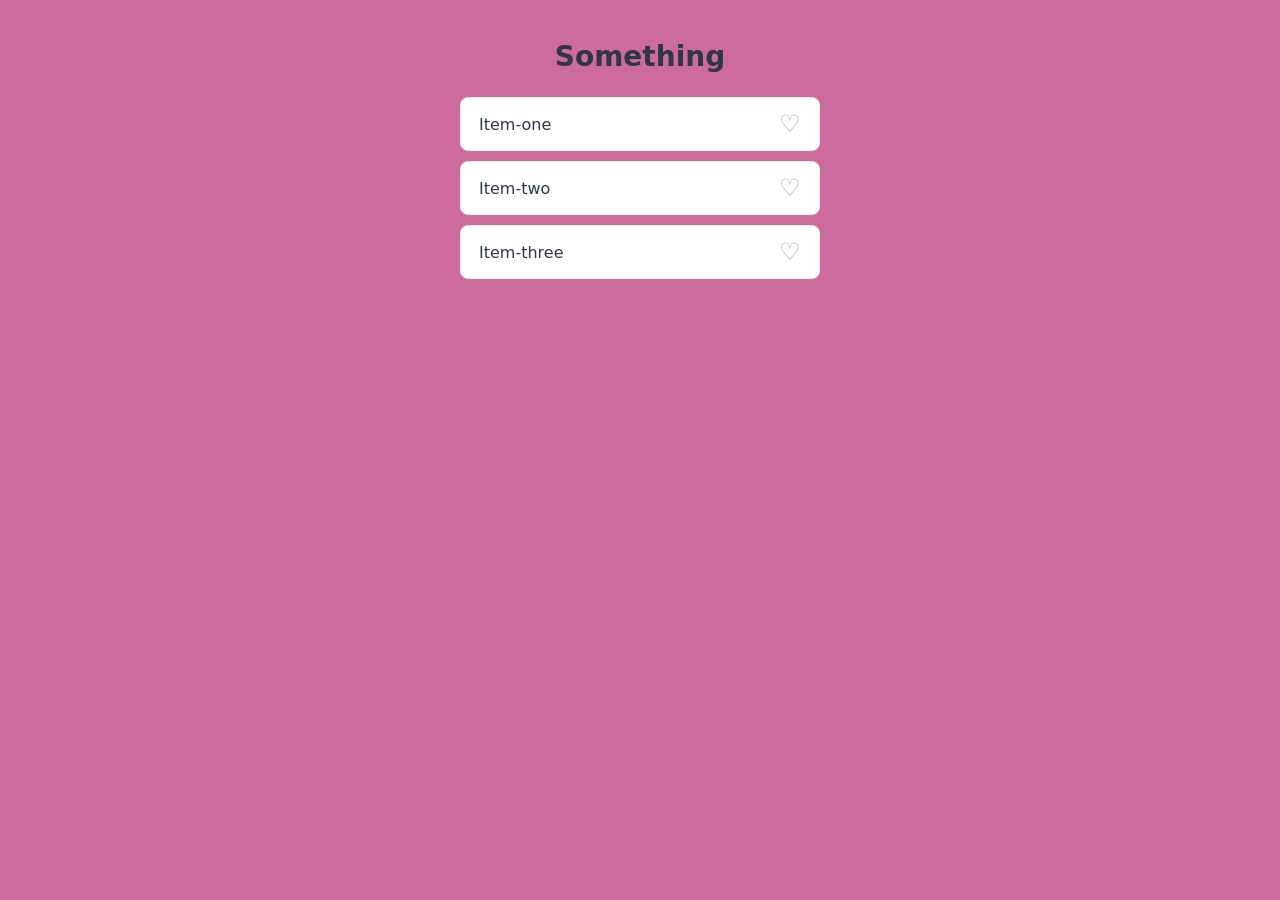
<file: DOM-folder/index.html>
<!DOCTYPE html>
<html lang="en">
  <head>
    <meta charset="utf-8" />
    <title>Favorite Icon Toggler</title>
    <link rel="stylesheet" href="styles.css" />
  </head>

  <body>
    <h1>Something</h1>
    <ul class="item-list">
      <li>
        Item-one
        <button class="favorite-icon">&#9825;</button>
      </li>
      <li>
        Item-two
        <button class="favorite-icon">&#9825;</button> 
      </li>
      <li>
        Item-three
        <button class="favorite-icon">&#9825</button>
      </li>
    </ul>
  <script src="script.js"></script>
  </body>
</html>
</file>
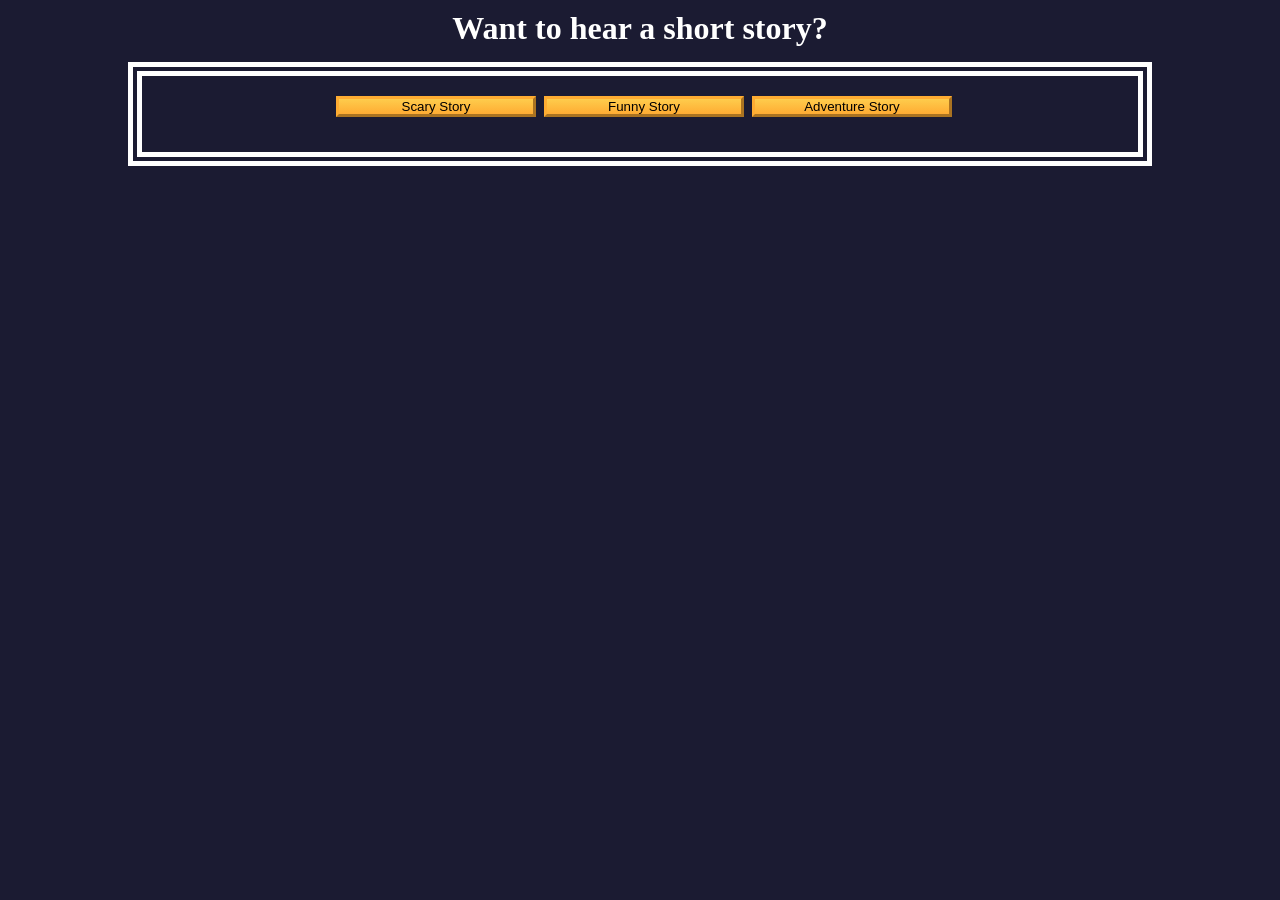
<file: DOM-folder/01-storytelling-app/index.html>
<!DOCTYPE html>
<html lang="en">
  <head>
    <meta charset="UTF-8" />
    <meta name="viewport" content="width=device-width, initial-scale=1.0" />
    <title>Storytelling App</title>
    <link rel="stylesheet" href="./style.css" />
  </head>

  <body>
    <h1>Want to hear a short story?</h1>

    <main class="story-container">
      <div class="btn-container">
        <button class="btn" id="scary-btn">Scary Story</button>
        <button class="btn" id="funny-btn">Funny Story</button>
        <button class="btn" id="adventure-btn">Adventure Story</button>
      </div>
      <p id="result"></p>
    </main>
    <script src="./script.js"></script>
  </body>
</html>
</file>
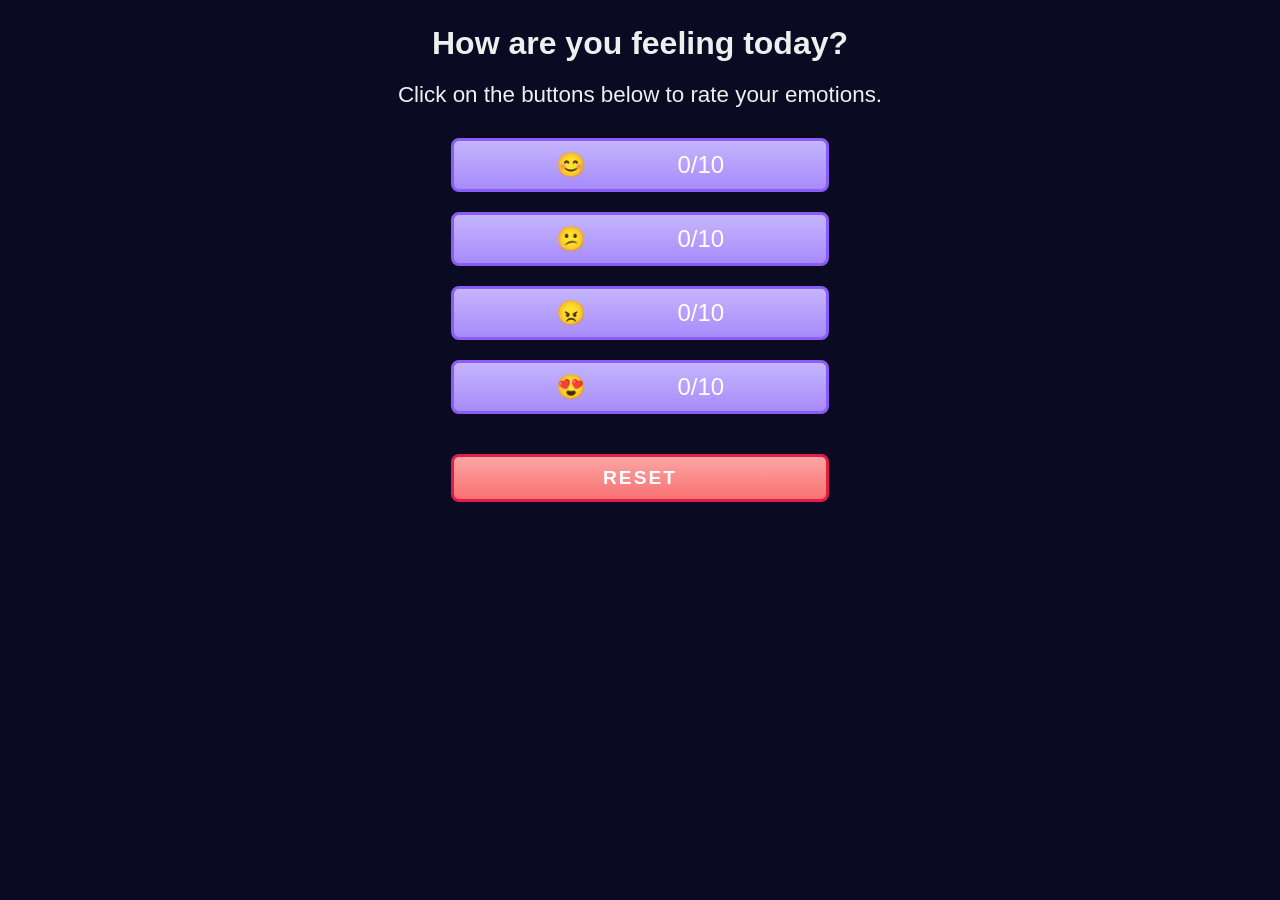
<file: DOM-folder/02-emotion-scale-app/index.html>
<!DOCTYPE html>
<html lang="en">

<head>
  <meta charset="UTF-8" />
  <meta name="viewport" content="width=device-width, initial-scale=1.0" />
  <title>Emoji Reactor</title>
  <link rel="stylesheet" href="./styles.css" />
</head>
<body>
  <main>
    <h1 class="title">How are you feeling today?</h1>
    <p class="description">
      Click on the buttons below to rate your emotions.
    </p>
    <div class="btn-container">
      <button id="happy-btn" class="emoji-btn" aria-label="Happy face emoji">
        <span role="img" aria-hidden="true">😊</span>
        <span class="count">0/10</span>
      </button>
      <button
        id="confused-btn"
        class="emoji-btn"
        aria-label="Confused face emoji"
      >
        <span role="img" aria-hidden="true">😕</span>
        <span class="count">0/10</span>
      </button>
      <button id="sad-btn" class="emoji-btn" aria-label="Angry face emoji">
        <span role="img" aria-hidden="true">😠</span>
        <span class="count">0/10</span>
      </button>
      <button
        id="loving-btn"
        class="emoji-btn"
        aria-label="Loving face emoji"
      >
        <span role="img" aria-hidden="true">😍</span>
        <span class="count">0/10</span>
      </button>
    </div>
    <button id="reset-btn">RESET</button>
  </main>
  <script src="./script.js"></script>
</body>
</html>
</file>
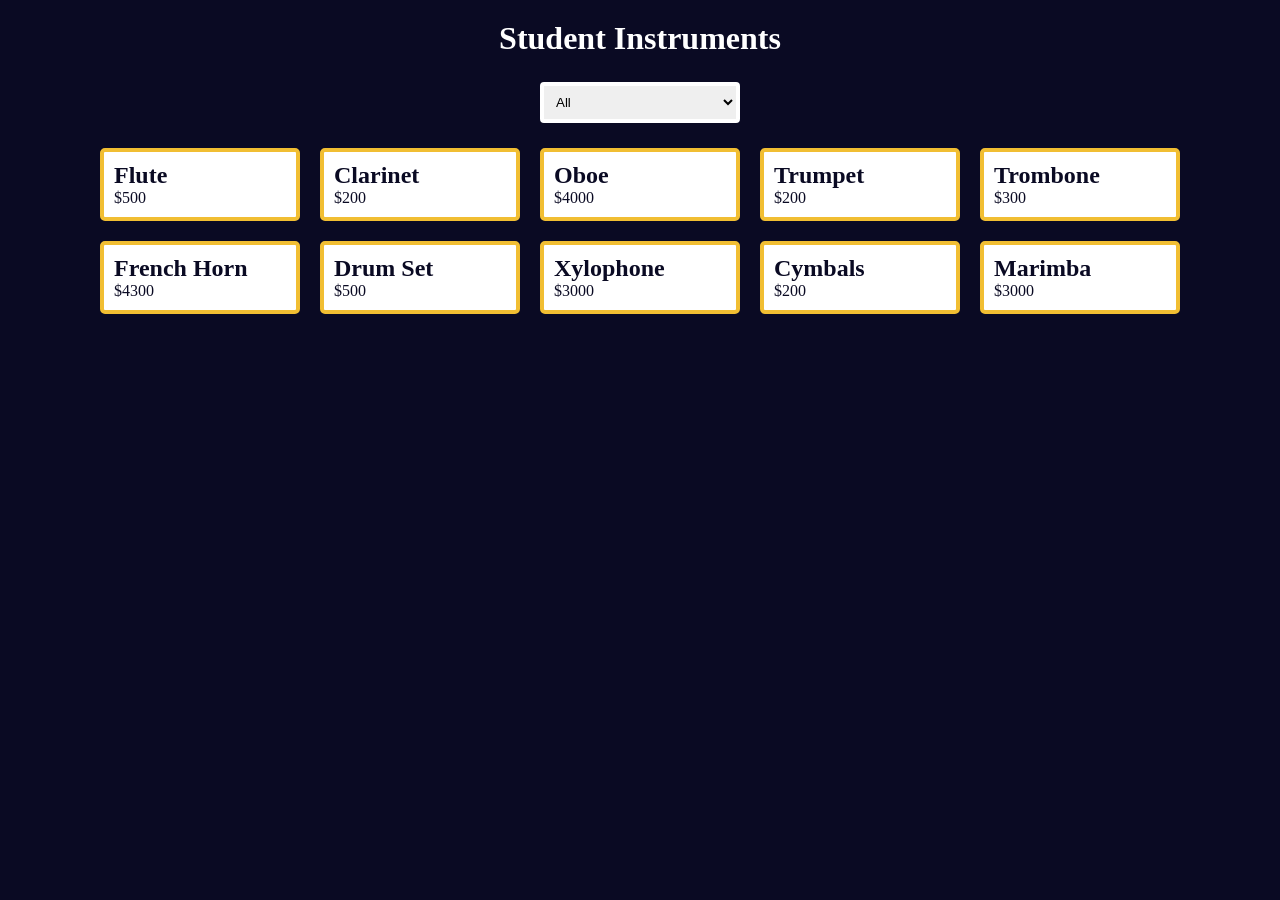
<file: DOM-folder/04-music-instrument-filter/index.html>
<!DOCTYPE html>
<html lang="en">
  <head>
    <meta charset="UTF-8" />
    <meta name="viewport" content="width=device-width, initial-scale=1.0" />
    <title>Music Instruments product page</title>
    <link rel="stylesheet" href="./styles.css" />
  </head>
  <body>
    <h1>Student Instruments</h1>

    <main>
      <select class="select-container">
        <option id="all" value="all">All</option>
        <option id="woodwinds" value="woodwinds">Woodwinds</option>
        <option id="brass" value="brass">Brass</option>
        <option id="percussion" value="percussion">Percussion</option>
      </select>

      <div class="products-container">
        <div class="card">
          <h2>Flute</h2>
          <p>$500</p>
        </div>
        <div class="card">
          <h2>Clarinet</h2>
          <p>$200</p>
        </div>
        <div class="card">
          <h2>Oboe</h2>
          <p>$4000</p>
        </div>

        <div class="card">
          <h2>Trumpet</h2>
          <p>$200</p>
        </div>
        <div class="card">
          <h2>Trombone</h2>
          <p>$300</p>
        </div>
        <div class="card">
          <h2>French Horn</h2>
          <p>$4300</p>
        </div>

        <div class="card">
          <h2>Drum Set</h2>
          <p>$500</p>
        </div>
        <div class="card">
          <h2>Xylophone</h2>
          <p>$3000</p>
        </div>
        <div class="card">
          <h2>Cymbals</h2>
          <p>$200</p>
        </div>
        <div class="card">
          <h2>Marimba</h2>
          <p>$3000</p>
        </div>
      </div>
    </main>
    <script src="./script.js"></script>
  </body>
</html>
</file>
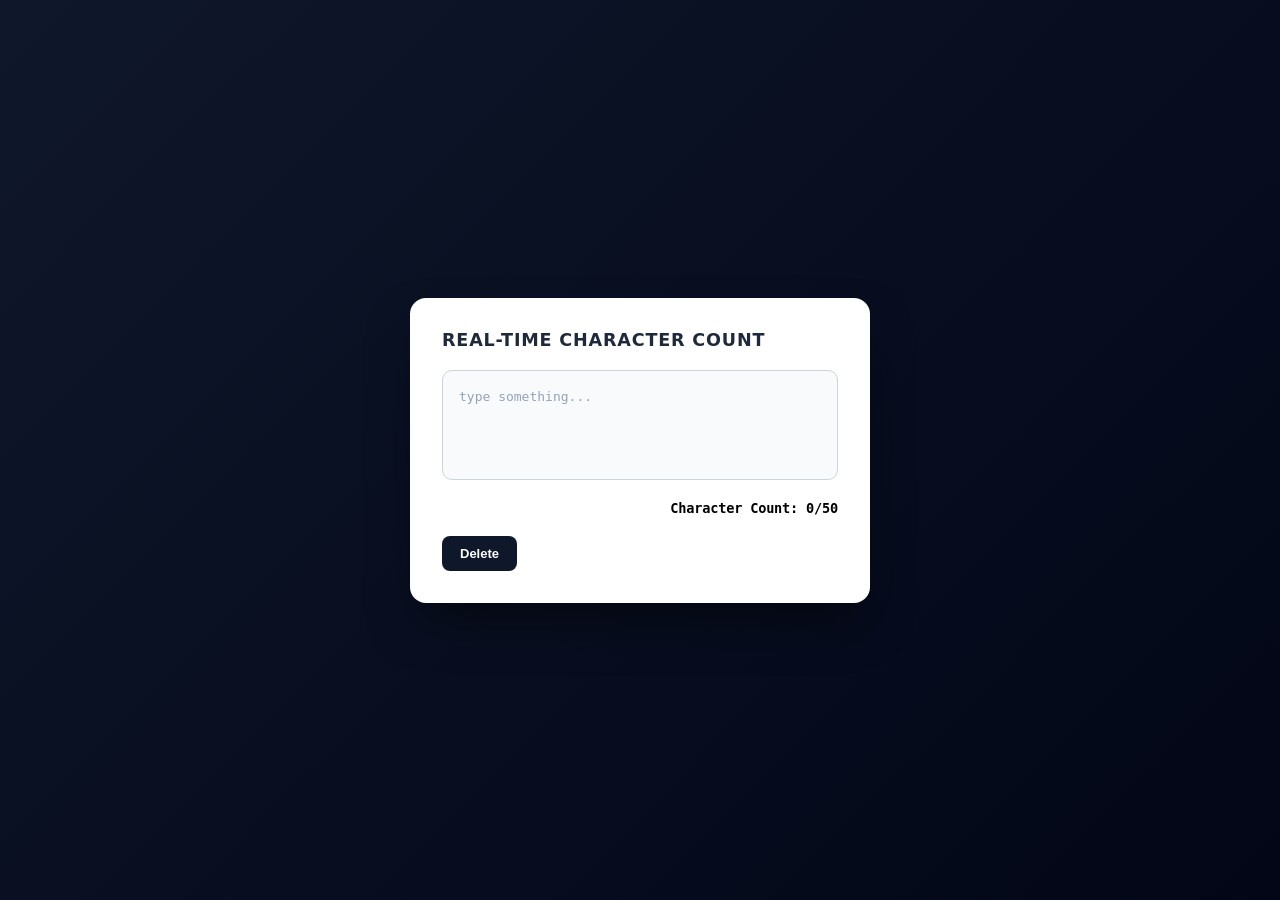
<file: DOM-folder/06-character-counter/index.html>
<!DOCTYPE html>
<html lang="en">

<head>
    <meta charset="utf-8">
    <meta name="viewport" content="width=device-width, initial-scale=1.0">
    <title>Real Time Counter</title>
     <link rel="stylesheet" href="styles.css">
</head>

<body>
  <div id="box-container">
   <h1>REAL-TIME CHARACTER COUNT</h1>
   <textarea  id="text-input" placeholder="type something..." autocomplete="off"></textarea>
   <p id="char-count">Character Count: 0/50</p>
   <button id="delete-btn">Delete</button>
  </div>
<script src="script.js"></script>
</body>


</html>
</file>
<file: DOM-folder/styles.css>
/* Base page layout - safe block layout that centers everything naturally */
body {
  font-family: system-ui, -apple-system, sans-serif;
  background-color: #cd6b9d;
  color: #2d3748;
  max-width: 360px;
  margin: 40px auto;
  padding: 0 20px;
}

/* Clear, centered heading layout */
h1 {
  font-size: 1.75rem;
  text-align: center;
  margin-bottom: 24px;
}

/* Strips default list bullets and padding */
.item-list {
  list-style-type: none;
  padding: 0;
  margin: 0;
}

/* Formats each list item into a clean row */
.item-list li {
  display: flex;
  justify-content: space-between;
  align-items: center;
  background-color: #ffffff;
  padding: 14px 18px;
  margin-bottom: 10px;
  border-radius: 8px;
  border: 1px solid #e2e8f0;
  font-weight: 500;
}

/* Strips default browser button borders and background colors */
.favorite-icon {
  background: none;
  border: none;
  font-size: 1.5rem;
  cursor: pointer;
  padding: 0;
  color: #a0aec0;
  line-height: 1;
}

/* FCC REQUIRED: Targets the filled class when active */
.filled {
  color: #d13636;
}
</file>
<file: DOM-folder/01-storytelling-app/style.css>
*,
*::before,
*::after {
  margin: 0;
  padding: 0;
  box-sizing: border-box;
}

:root {
  --dark-grey: #1b1b32;
  --black: #000;
  --white: #fff;
  --golden-yellow: #fecc4c;
  --yellow: #ffcc4c;
  --gold: #feac32;
  --orange: #ffac33;
  --dark-orange: #f89808;
}

body {
  background-color: var(--dark-grey);
  color: var(--white);
}

h1,
#result {
  text-align: center;
}

h1 {
  margin: 10px 0 15px;
}

.story-container {
  margin: auto;
  padding: 10px;
  width: 80%;
  border-style: double;
  border-width: 14px;
  border-color: var(--white);
}

.btn-container {
  display: flex;
  flex-direction: column;
  justify-content: center;
  align-items: center;
}

@media (min-width: 760px) {
  .btn-container {
    flex-direction: row;
  }
}

#result {
  margin-top: 15px;
  font-size: 1.2rem;
  line-height: 30px;
}

.btn {
  cursor: pointer;
  width: 200px;
  margin: 10px 0 10px 0.5rem;
  color: var(--black);
  background-color: var(--gold);
  background-image: linear-gradient(var(--golden-yellow), var(--orange));
  border-color: var(--gold);
  border-width: 3px;
}

.btn:hover {
  background-image: linear-gradient(var(--yellow), var(--dark-orange));
}
</file>
<file: DOM-folder/02-emotion-scale-app/styles.css>
*,
*::before,
*::after {
  box-sizing: border-box;
  margin: 0;
  padding: 0;
}

:root {
  --light-grey: #efefef;
  --white: #ffffff;
  --very-dark-blue: #0a0a23;
  --light-purple: #a78bfa;
  --very-light-purple: #c4b5fd;
  --purple: #8b5cf6;
  
  /* Brand new colors for the Reset Button */
  --light-red: #fca5a5;
  --rose: #f87171;
  --dark-rose: #e11d48;
}

body {
  background-color: var(--very-dark-blue);
  color: var(--light-grey);
  font-family: sans-serif;
}

main {
  text-align: center;
  padding: 10px;
}

.btn-container,
button {
  display: flex;
  justify-content: space-evenly;
  align-items: center;
}

.btn-container {
  flex-direction: column;
}

/* Base structural styles shared by ALL emoji buttons */
.emoji-btn {
  width: 70%;
  cursor: pointer;
  color: var(--white);
  background-color: var(--light-purple);
  background-image: linear-gradient(
    to bottom,
    var(--very-light-purple),
    var(--light-purple)
  );
  border: 3px solid var(--purple);
  border-radius: 8px;
  padding: 10px;
  font-size: 1.5rem;
  margin: 10px 0;
  transition: background-color 0.3s ease, transform 0.2s ease;
}

.emoji-btn:hover {
  background-color: var(--purple);
  background-image: none;
}

/* ========================================================
   THE EXTRA DESIGN: RESET BUTTON
   ======================================================== */
#reset-btn {
  /* Matching the look and feel of the emoji buttons */
  width: 70%;
  cursor: pointer;
  color: var(--white);
  border-radius: 8px;
  padding: 10px;
  font-size: 1.2rem; /* Slightly smaller text makes it look premium */
  letter-spacing: 2px; /* Spaces out the letters for an uppercase vibe */
  font-weight: bold;
  
  /* Center it perfectly using auto margins */
  margin: 30px auto 10px auto; 
  justify-content: center; /* Changes space-evenly to perfect center alignment */
  
  /* Distinct Crimson/Rose Danger Palette */
  background-color: var(--rose);
  background-image: linear-gradient(
    to bottom,
    var(--light-red),
    var(--rose)
  );
  border: 3px solid var(--dark-rose);
  transition: background-color 0.3s ease, transform 0.2s ease;
}

#reset-btn:hover {
  background-color: var(--dark-rose);
  background-image: none;
}

#reset-btn:active {
  transform: scale(0.95); /* A satisfying physical click shrink effect */
}

/* ========================================================
   RESPONSIVE DESIGN (DESKTOP)
   ======================================================== */
@media (min-width: 768px) {
  .emoji-btn {
    width: 30%;
  }
  
  /* Ensures the reset button scales exactly down with the others on desktop */
  #reset-btn {
    width: 30%;
  }
}

.title {
  margin-top: 15px;
  font-size: 2rem;
}

.description {
  font-size: 1.4rem;
  margin: 20px 0;
}
</file>
<file: DOM-folder/04-music-instrument-filter/styles.css>
*,
*::before,
*::after {
  margin: 0;
  padding: 0;
  box-sizing: border-box;
}

:root {
  --dark-grey: #0a0a23;
  --white: #ffffff;
  --yellow: #f1be32;
}

body {
  background-color: var(--dark-grey);
  color: var(--white);
}

h1 {
  text-align: center;
  margin-top: 20px;
}

.select-container {
  display: block;
  margin: 25px auto;
  padding: 8px;
  border: 4px solid var(--white);
  border-radius: 4px;
  width: 200px;
}

.products-container {
  display: flex;
  flex-direction: column;
  flex-wrap: wrap;
  align-items: center;
  justify-content: center;
  gap: 20px;
}

@media (min-width: 760px) {
  .products-container {
    flex-direction: row;
  }
}

.card {
  background-color: var(--white);
  color: var(--dark-grey);
  border: 4px solid var(--yellow);
  border-radius: 5px;
  padding: 10px;
  width: 200px;
}
</file>
<file: DOM-folder/06-character-counter/styles.css>
/* ==========================================
   1. The Canvas: Deep Tech Dark-Slate
   ========================================== */
* {
  box-sizing: border-box; /* Crucial: ensures padding doesn't break element widths */
}

body {
  margin: 0;
  padding: 0;
  font-family: system-ui, -apple-system, BlinkMacSystemFont, 'Segoe UI', Roboto, sans-serif;
  
  /* Deep, premium dark gradient for that developer-hub workspace look */
  background: linear-gradient(135deg, #0f172a 0%, #020617 100%);
  min-height: 100vh;
  
  display: flex;
  justify-content: center;
  align-items: center;
}

/* ==========================================
   2. The Card: Crisp Dashboard Surface
   ========================================== */
#box-container {
  background-color: #ffffff;
  padding: 32px;
  border-radius: 16px;
  /* Soft, multi-layered structural drop shadow */
  box-shadow: 0 25px 50px -12px rgba(0, 0, 0, 0.5);
  width: 100%;
  max-width: 460px; 
  
  display: flex;
  flex-direction: column;
  gap: 20px; /* Perfectly uniform space between all components */
}

/* ==========================================
   3. Typography Profiles
   ========================================== */
h1 {
  font-size: 1.1rem;
  font-weight: 800;
  letter-spacing: 0.8px;
  color: #1e293b; /* Sleek charcoal dark tone */
  margin: 0;
  text-transform: uppercase;
}

#char-count {
  /* Monospace typography prevents the text from shifting when layout values change */
  font-family: ui-monospace, SFMono-Regular, Menlo, Monaco, Consolas, monospace;
  font-size: 0.85rem;
  font-weight: 700;
  margin: 0;
  align-self: flex-end; /* Clean bottom-right positioning */
  letter-spacing: -0.2px;
}

/* ==========================================
   4. The Textarea: Premium Canvas Layout
   ========================================== */
#text-input {
  width: 100%; /* Spans full container footprint cleanly due to box-sizing */
  height: 110px; /* Substantially tall typing field */
  padding: 16px;
  font-size: 16px; 
  line-height: 1.5;
  color: #0f172a;
  background-color: #f8fafc; /* Subtle off-white to indicate active input utility */
  border: 1px solid #cbd5e1;
  border-radius: 10px;
  outline: none;
  resize: none; 
  
  /* Snappy, responsive transitions for micro-interactions */
  transition: border-color 0.15s cubic-bezier(0.4, 0, 0.2, 1),
              box-shadow 0.15s cubic-bezier(0.4, 0, 0.2, 1);
}

/* Focus state: Shift from gray to a sharp, professional Blurple */
#text-input:focus {
  border-color: #6366f1; 
  box-shadow: 0 0 0 4px rgba(99, 102, 241, 0.12); /* Modern focus rings aura */
}

/* Targeted small placeholder config */
#text-input::placeholder {
  font-size: 13px; /* Stays clean and micro-scaled */
  color: #94a3b8;
  font-weight: 400;
}

/* ==========================================
   5. Interactive Controls: Delete Action Call
   ========================================== */
#delete-btn {
  background-color: #0f172a; /* Sleek dark core body color */
  color: #ffffff;
  border: none;
  border-radius: 8px;
  padding: 10px 18px;
  font-size: 13px;
  font-weight: 600;
  cursor: pointer;
  align-self: flex-start; /* Stays tight to the left boundary */
  
  transition: background-color 0.15s ease, transform 0.1s ease;
}

/* Micro-feedback behaviors for premium UX */
#delete-btn:hover {
  background-color: #ef4444; /* Flashes modern system red only on critical intent hover */
}

#delete-btn:active {
  transform: scale(0.96); /* Instant physical click response */
}
</file>
